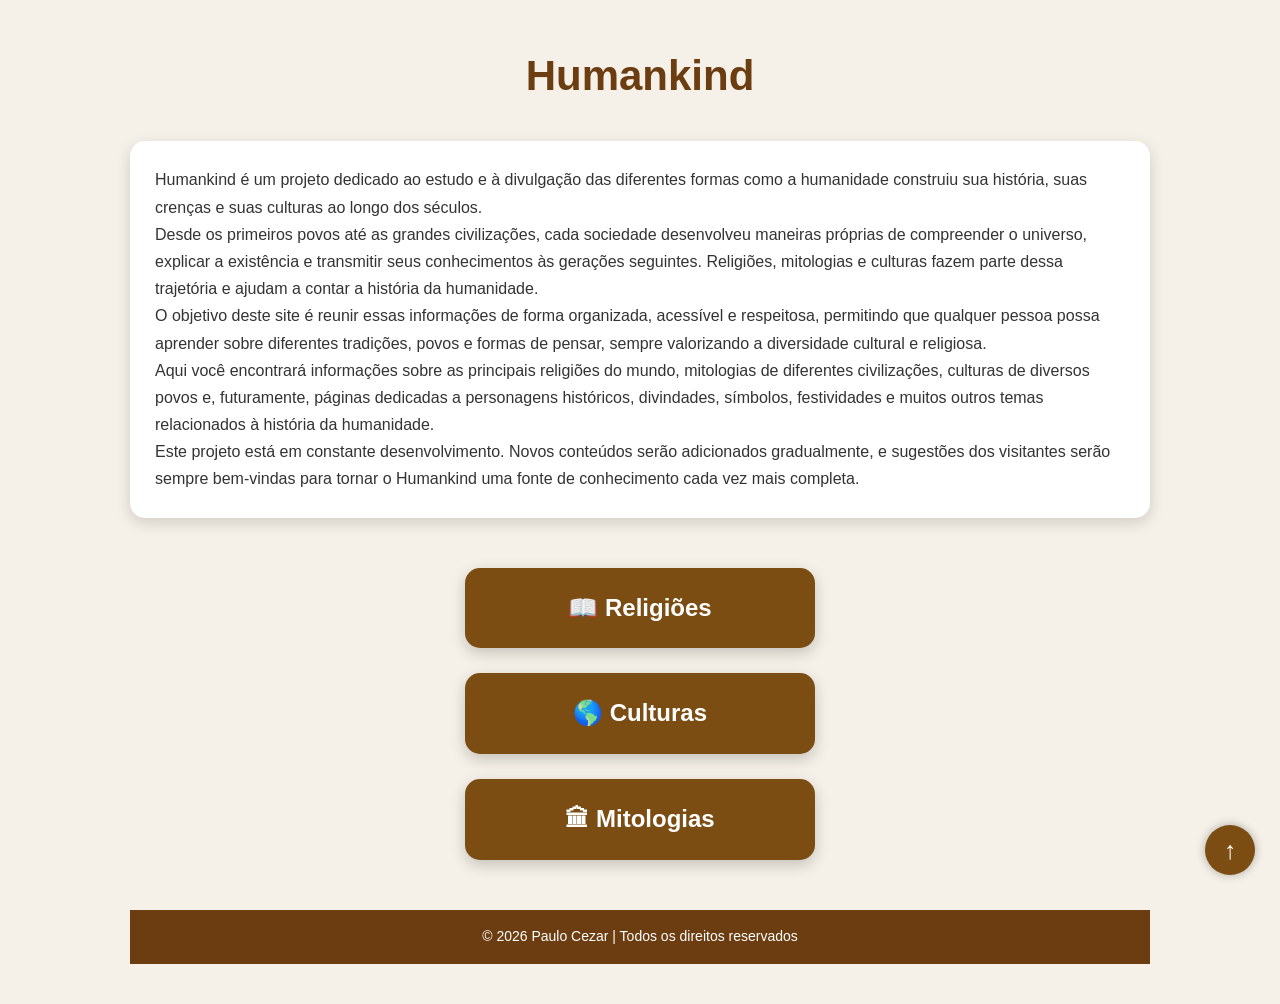
<file: index.html>
<!DOCTYPE html>
<html lang="pt-BR">

<head>
    <meta charset="UTF-8">
    <title>Humankind</title>
    <link rel="stylesheet" href="style.css">
    <meta name="viewport" content="width=device-width, initial-scale=1.0">
</head>

<body>

    <h1>Humankind</h1>

    <p class="introducao">
        Humankind é um projeto dedicado ao estudo e à divulgação das diferentes formas como a humanidade construiu sua história, suas crenças e suas culturas ao longo dos séculos.
        <br>
        Desde os primeiros povos até as grandes civilizações, cada sociedade desenvolveu maneiras próprias de compreender o universo, explicar a existência e transmitir seus conhecimentos às gerações seguintes. Religiões, mitologias e culturas fazem parte dessa trajetória e ajudam a contar a história da humanidade.
        <br>
        O objetivo deste site é reunir essas informações de forma organizada, acessível e respeitosa, permitindo que qualquer pessoa possa aprender sobre diferentes tradições, povos e formas de pensar, sempre valorizando a diversidade cultural e religiosa.
        <br>
        Aqui você encontrará informações sobre as principais religiões do mundo, mitologias de diferentes civilizações, culturas de diversos povos e, futuramente, páginas dedicadas a personagens históricos, divindades, símbolos, festividades e muitos outros temas relacionados à história da humanidade.
        <br>
        Este projeto está em constante desenvolvimento. Novos conteúdos serão adicionados gradualmente, e sugestões dos visitantes serão sempre bem-vindas para tornar o Humankind uma fonte de conhecimento cada vez mais completa.

    </p>

    <div class="botoes">

    <a href="religioes.html" class="botao">📖 Religiões</a>

    <a href="culturas.html" class="botao">🌎 Culturas</a>

    <a href="mitologias.html" class="botao">🏛 Mitologias</a>

    </div>

<a href="#" class="topo">↑</a>
<footer>
    <p>© 2026 Paulo Cezar | Todos os direitos reservados</p>
</footer>
</body>
</html>
</file>
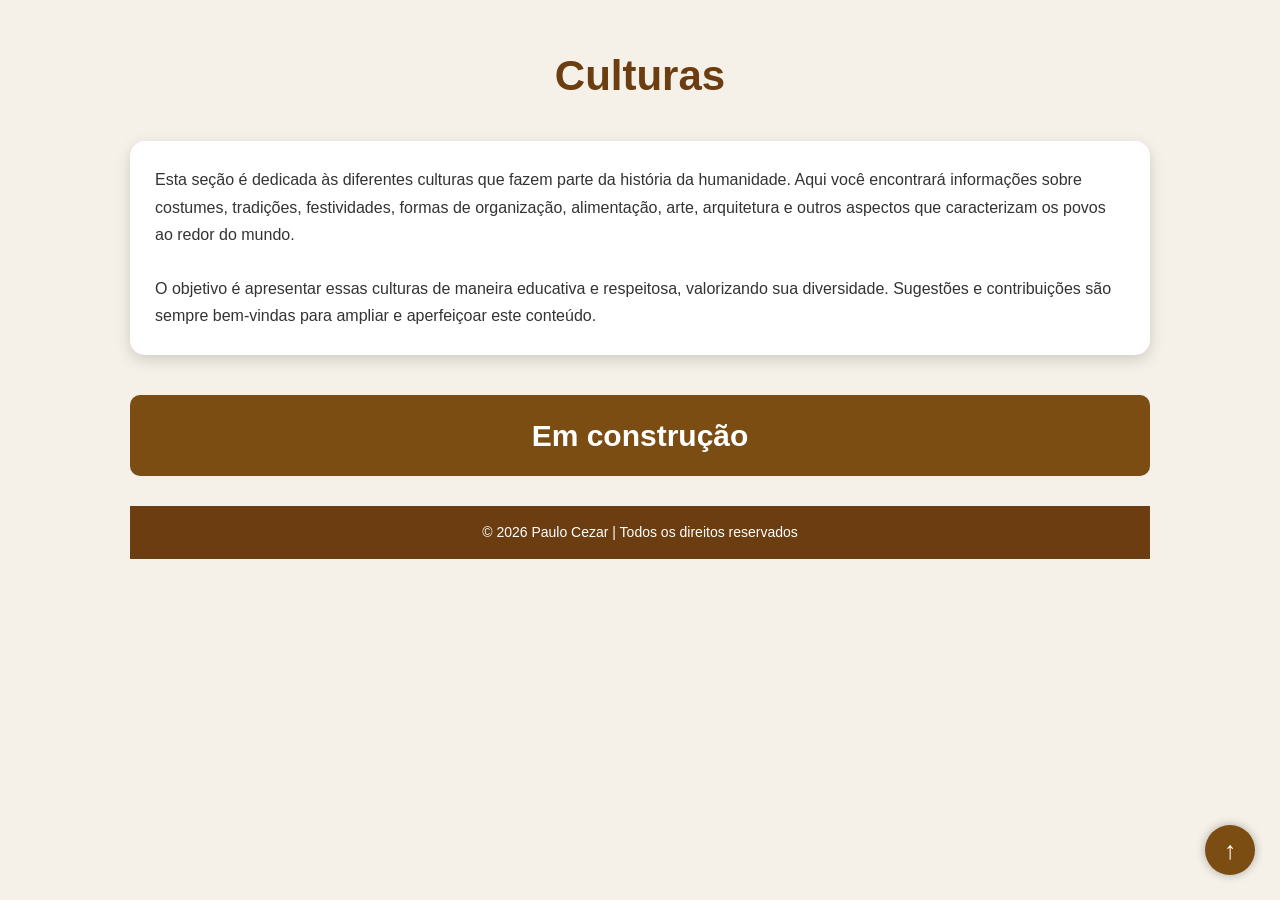
<file: culturas.html>
<!DOCTYPE html>
<html lang="pt-BR">

<head>
    <meta charset="UTF-8">
    <title>Humankind</title>
    <link rel="stylesheet" href="style.css">
    <meta name="viewport" content="width=device-width, initial-scale=1.0">
</head>

<body>

    <h1>Culturas</h1>

    <p class="introducao">
        Esta seção é dedicada às diferentes culturas que fazem parte da história da humanidade. Aqui você encontrará informações sobre costumes, tradições, festividades, formas de organização, alimentação, arte, arquitetura e outros aspectos que caracterizam os povos ao redor do mundo.
        <br><br>
        O objetivo é apresentar essas culturas de maneira educativa e respeitosa, valorizando sua diversidade. Sugestões e contribuições são sempre bem-vindas para ampliar e aperfeiçoar este conteúdo.
    </p>

<h2>Em construção</h2>
<a href="#" class="topo">↑</a>
<footer>
    <p>© 2026 Paulo Cezar | Todos os direitos reservados</p>
</footer>
</body>
</html>
</file>
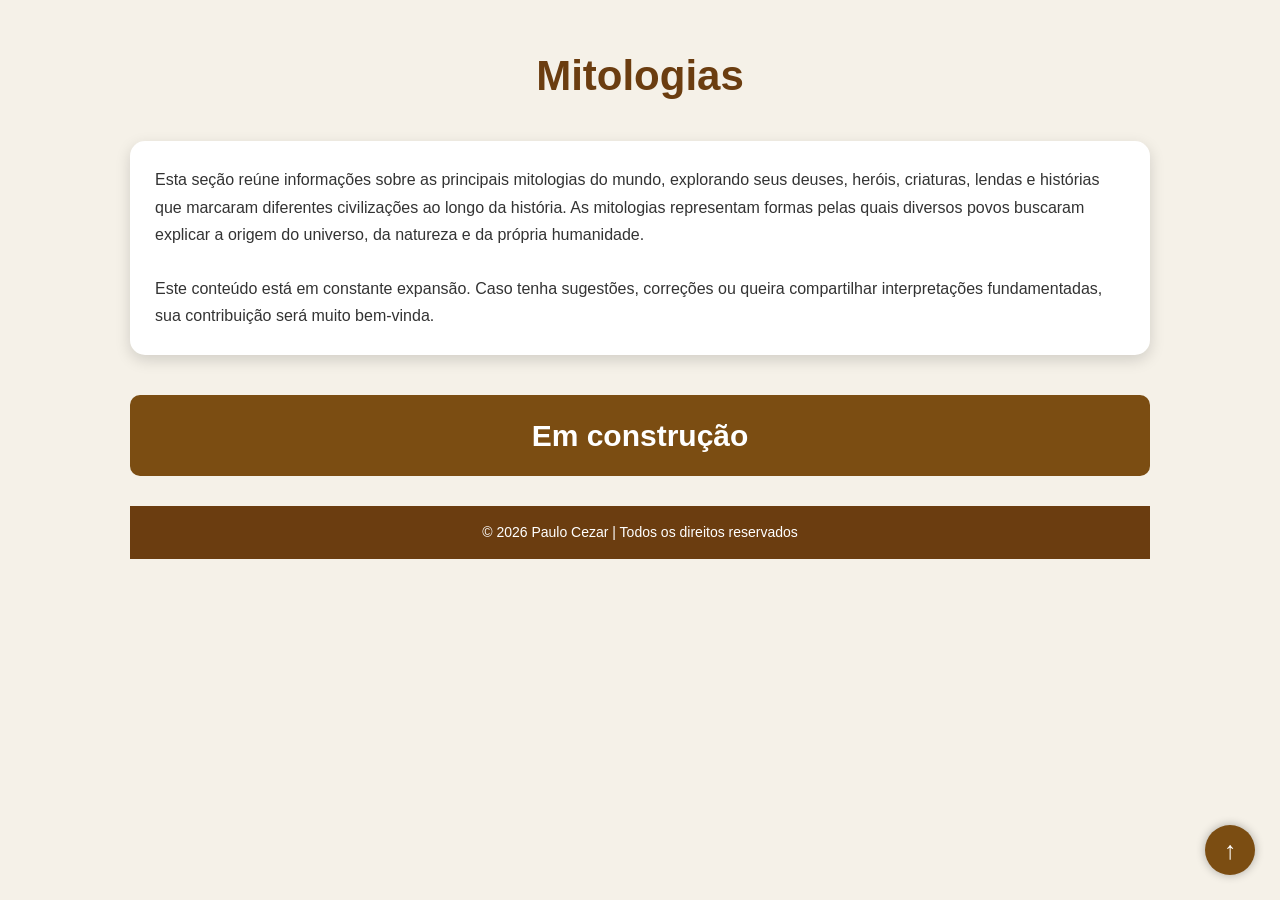
<file: mitologias.html>
<!DOCTYPE html>
<html lang="pt-BR">

<head>
    <meta charset="UTF-8">
    <title>Humankind</title>
    <link rel="stylesheet" href="style.css">
    <meta name="viewport" content="width=device-width, initial-scale=1.0">
</head>

<body>

    <h1>Mitologias</h1>

    <p class="introducao">
        Esta seção reúne informações sobre as principais mitologias do mundo, explorando seus deuses, heróis, criaturas, lendas e histórias que marcaram diferentes civilizações ao longo da história. As mitologias representam formas pelas quais diversos povos buscaram explicar a origem do universo, da natureza e da própria humanidade.
        <br><br>
        Este conteúdo está em constante expansão. Caso tenha sugestões, correções ou queira compartilhar interpretações fundamentadas, sua contribuição será muito bem-vinda.
    </p>
<h2>Em construção</h2>
<a href="#" class="topo">↑</a>
<footer>
    <p>© 2026 Paulo Cezar | Todos os direitos reservados</p>
</footer>
</body>
</html>
</file>
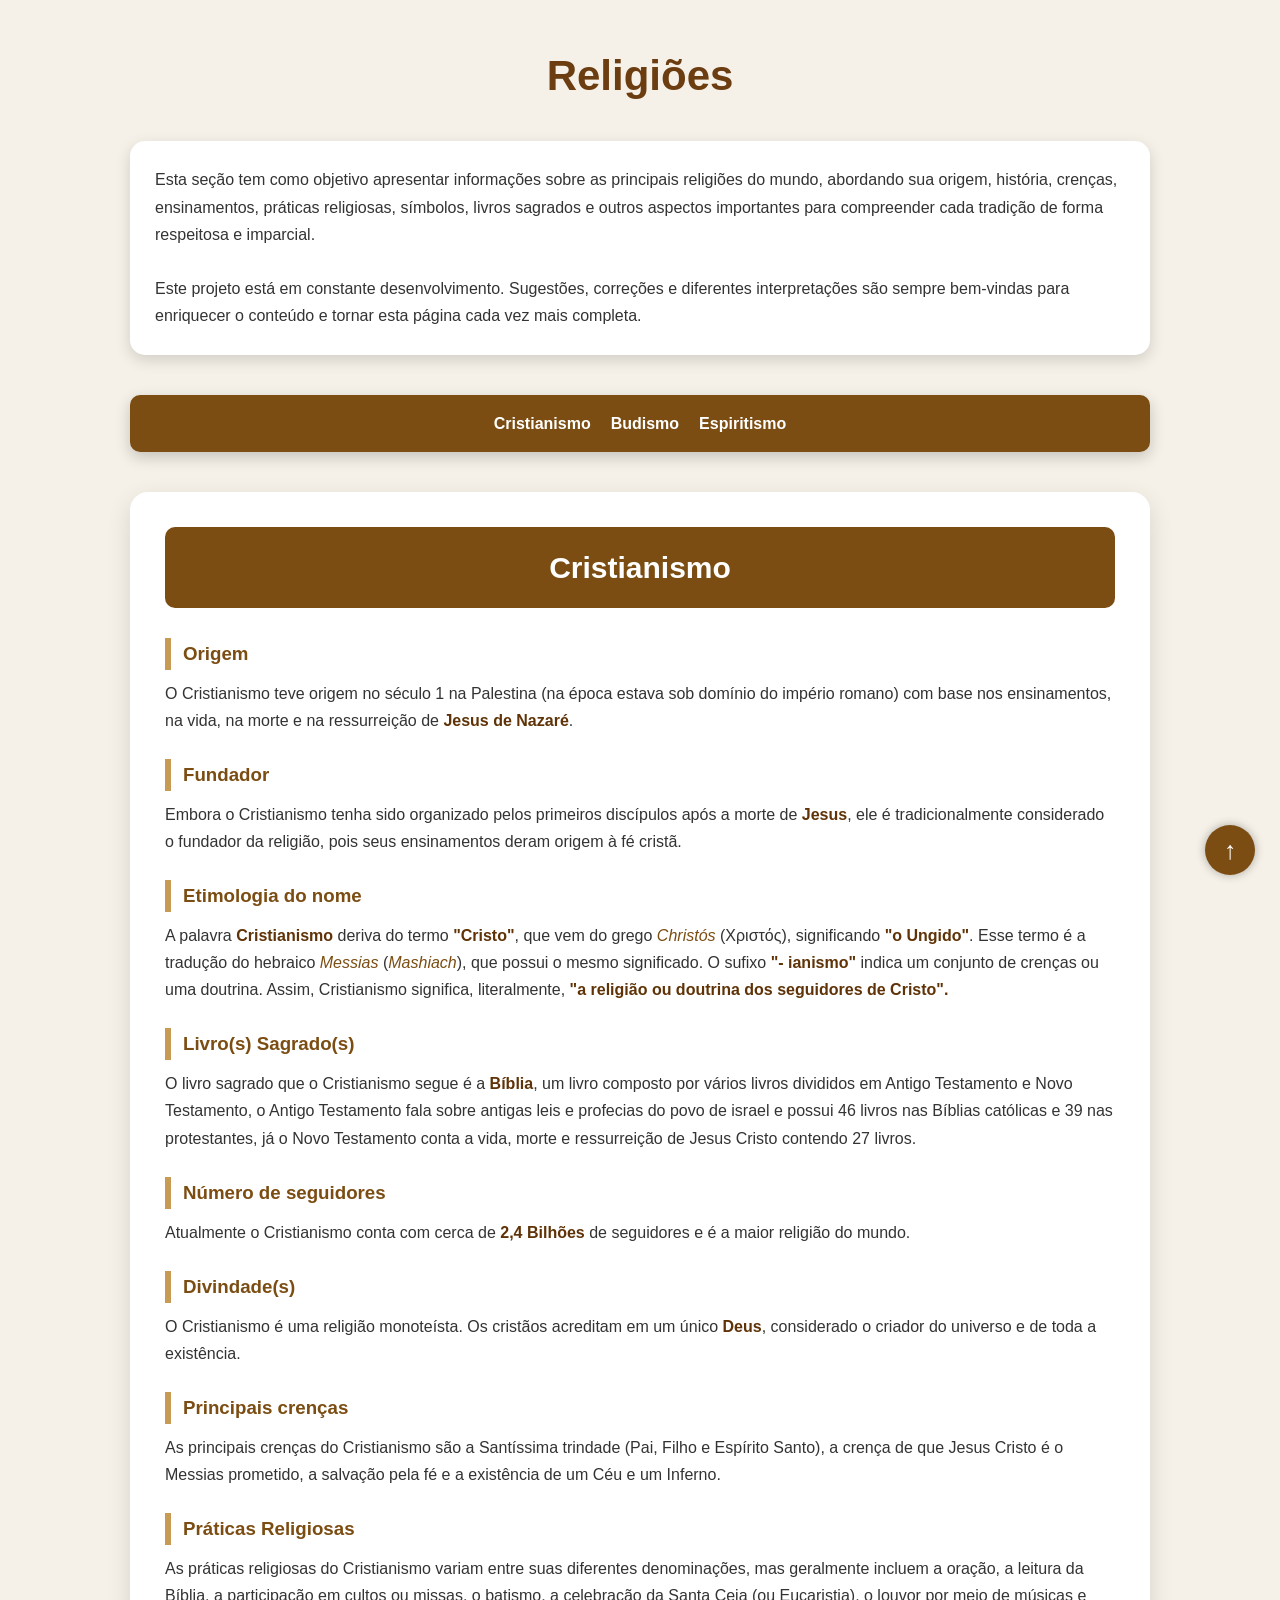
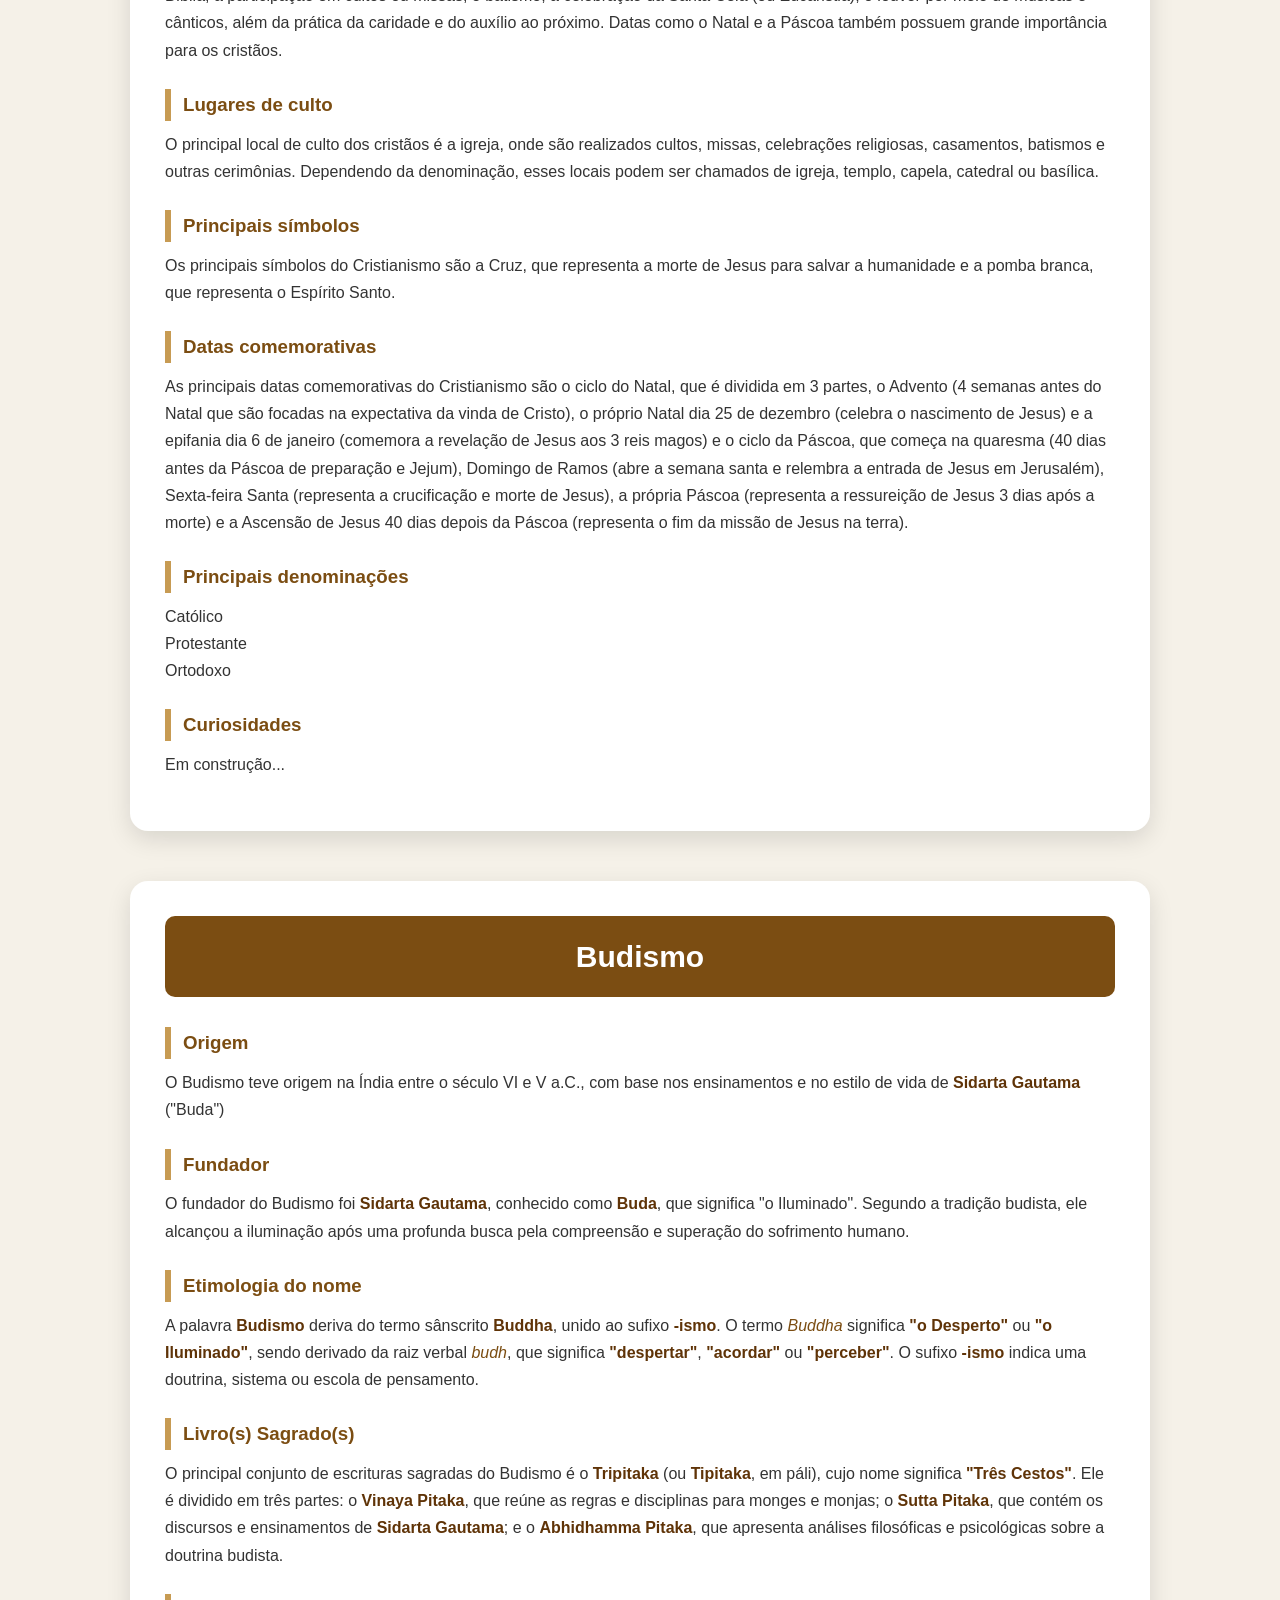
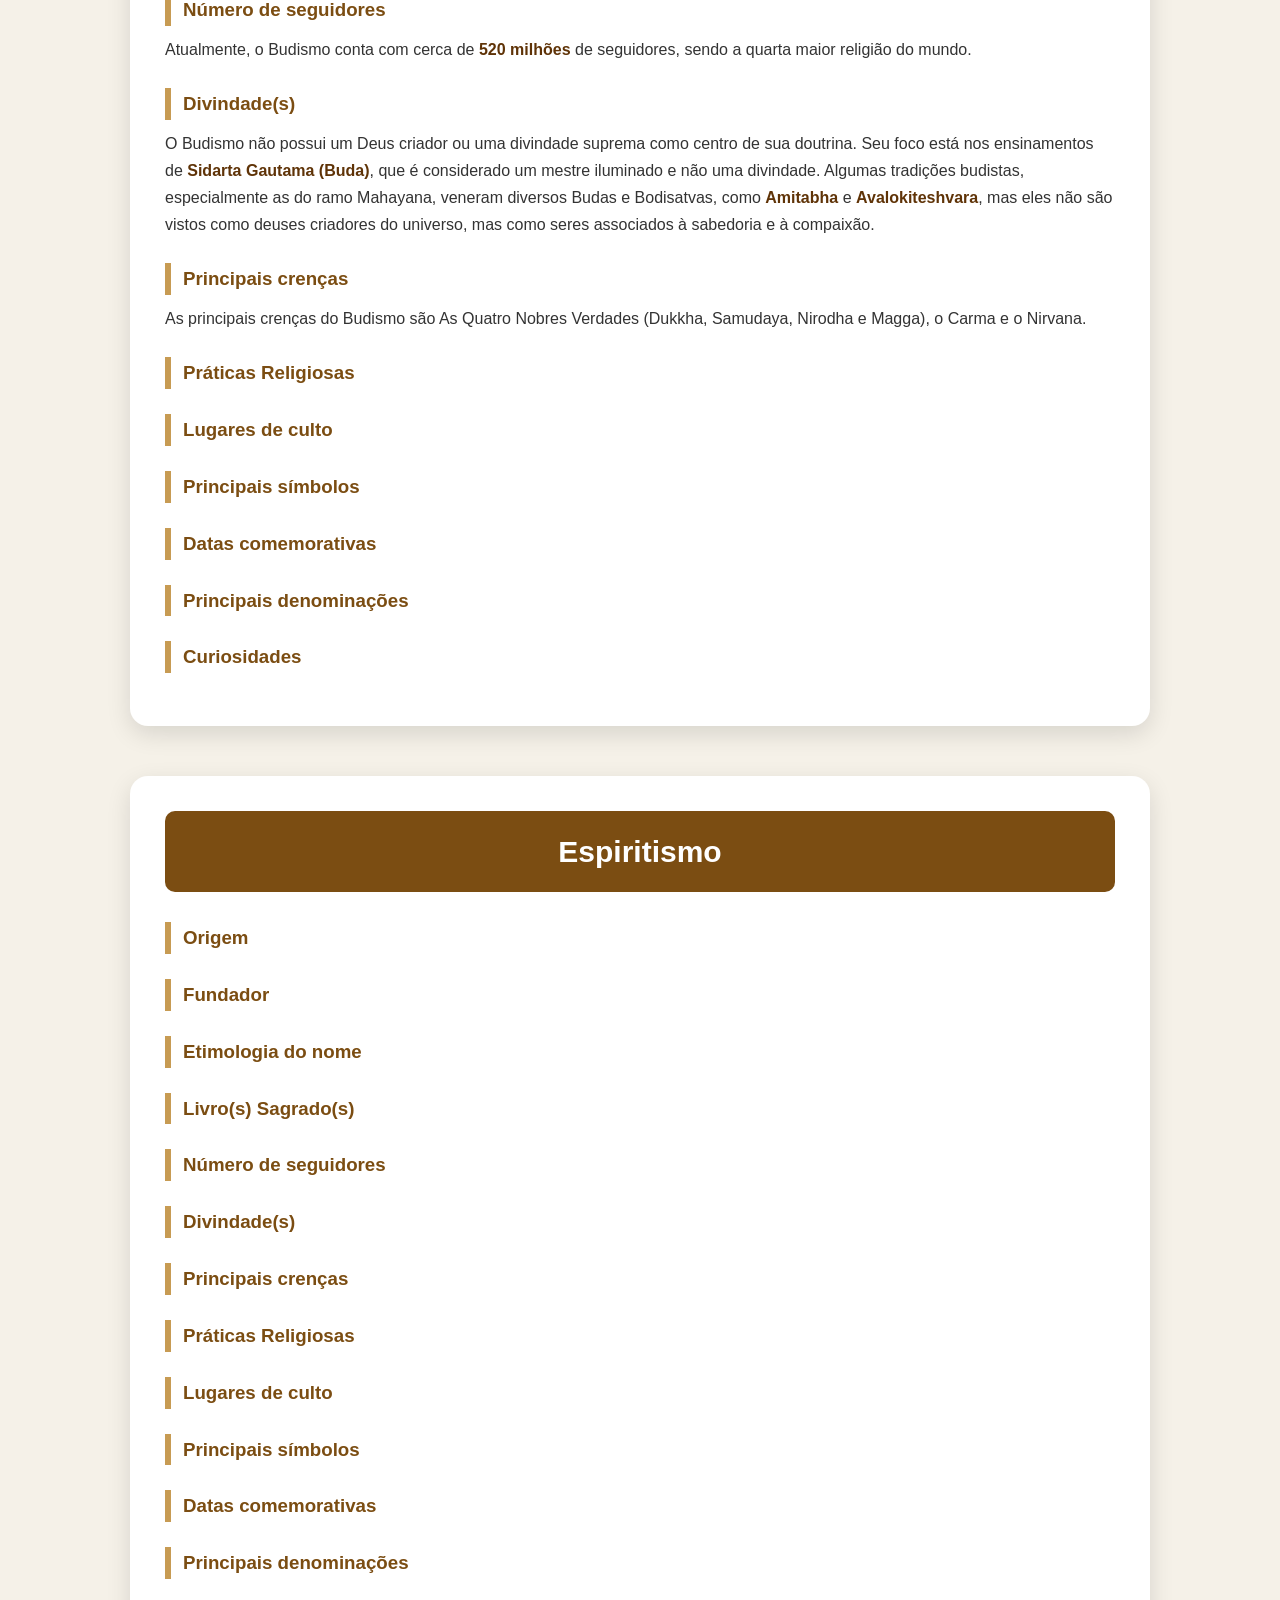
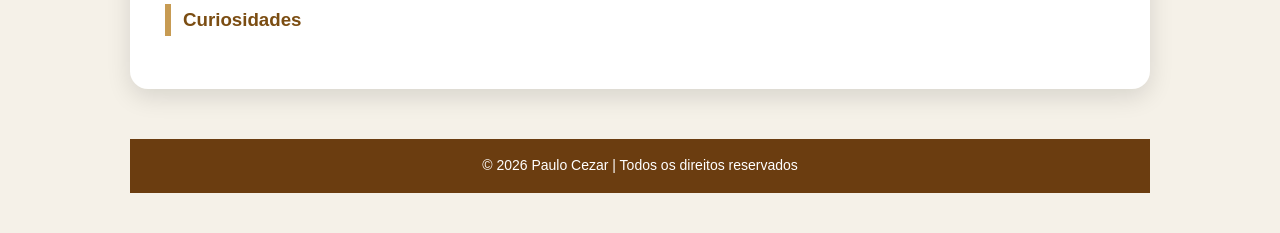
<file: religioes.html>
<!DOCTYPE html>
<html lang="pt-BR">

<head>
    <meta charset="UTF-8">
    <title>Humankind</title>
    <link rel="stylesheet" href="style.css">
    <meta name="viewport" content="width=device-width, initial-scale=1.0">
</head>

<body>

    <h1>Religiões</h1>

    <p class="introducao">
        Esta seção tem como objetivo apresentar informações sobre as principais religiões do mundo, abordando sua origem, história, crenças, ensinamentos, práticas religiosas, símbolos, livros sagrados e outros aspectos importantes para compreender cada tradição de forma respeitosa e imparcial.
        <br><br>
        Este projeto está em constante desenvolvimento. Sugestões, correções e diferentes interpretações são sempre bem-vindas para enriquecer o conteúdo e tornar esta página cada vez mais completa.
    </p>

<nav>
    <a href="#cristianismo">Cristianismo</a>
    <a href="#budismo">Budismo</a>
    <a href="#espiritismo">Espiritismo</a>
    </nav>

    <div class="religiao" id="cristianismo">

        <h2>Cristianismo</h2>

        <h3>Origem</h3>
        <p>O Cristianismo teve origem no século 1 na Palestina (na época estava sob domínio do império romano) com base nos ensinamentos, na vida, na morte e na ressurreição de <strong>Jesus de Nazaré</strong>.</p>

        <h3>Fundador</h3>
        <p>Embora o Cristianismo tenha sido organizado pelos primeiros discípulos após a morte de <strong>Jesus</strong>, ele é tradicionalmente considerado o fundador da religião, pois seus ensinamentos deram origem à fé cristã.</p>

        <h3>Etimologia do nome</h3>
        <p>A palavra <strong>Cristianismo</strong> deriva do termo <strong>"Cristo"</strong>, que vem do grego <em>Christós</em> (Χριστός), significando <strong>"o Ungido"</strong>. Esse termo é a tradução do hebraico <em>Messias</em> (<em>Mashiach</em>), que possui o mesmo significado. O sufixo <strong>"-      ianismo"</strong> indica um conjunto de crenças ou uma doutrina. Assim, Cristianismo significa, literalmente, <strong>"a religião ou doutrina dos seguidores de Cristo".</strong>
        </p>

        <h3>Livro(s) Sagrado(s)</h3>
        <p>O livro sagrado que o Cristianismo segue é a <strong>Bíblia</strong>, um livro composto por vários livros divididos em Antigo Testamento e Novo Testamento, o Antigo Testamento fala sobre antigas leis e profecias do povo de israel e possui 46 livros nas Bíblias católicas e 39 nas protestantes, já o Novo Testamento conta a vida, morte e ressurreição de Jesus Cristo contendo 27 livros.</p>

        <h3>Número de seguidores</h3>
        <p>Atualmente o Cristianismo conta com cerca de <strong>2,4 Bilhões</strong> de seguidores e é a maior religião do mundo.</p>

        <h3>Divindade(s)</h3>
        <p>O Cristianismo é uma religião monoteísta. Os cristãos acreditam em um único <strong>Deus</strong>, considerado o criador do universo e de toda a existência.</p>

        <h3>Principais crenças</h3>
        <p>As principais crenças do Cristianismo são a Santíssima trindade (Pai, Filho e Espírito Santo), a crença de que Jesus Cristo é o Messias prometido, a salvação pela fé e a existência de um Céu e um Inferno.</p>

        <h3>Práticas Religiosas</h3>
        <p>As práticas religiosas do Cristianismo variam entre suas diferentes denominações, mas geralmente incluem a oração, a leitura da Bíblia, a participação em cultos ou missas, o batismo, a celebração da Santa Ceia (ou Eucaristia), o louvor por meio de músicas e cânticos, além da prática da caridade e do auxílio ao próximo. Datas como o Natal e a Páscoa também possuem grande importância para os cristãos.</p>

        <h3>Lugares de culto</h3>
        <p>O principal local de culto dos cristãos é a igreja, onde são realizados cultos, missas, celebrações religiosas, casamentos, batismos e outras cerimônias. Dependendo da denominação, esses locais podem ser chamados de igreja, templo, capela, catedral ou basílica.</p>

        <h3>Principais símbolos</h3>
        <p>Os principais símbolos do Cristianismo são a Cruz, que representa a morte de Jesus para salvar a humanidade e a pomba branca, que representa o Espírito Santo.</p>

        <h3>Datas comemorativas</h3>
        <p> As principais datas comemorativas do Cristianismo são o ciclo do Natal, que é dividida em 3 partes, o Advento (4 semanas antes do Natal que são focadas na expectativa da vinda de Cristo), o próprio Natal dia 25 de dezembro (celebra o nascimento de Jesus) e a epifania dia 6 de janeiro (comemora a revelação de Jesus aos 3 reis magos) e o ciclo da Páscoa, que começa na quaresma (40 dias antes da Páscoa de preparação e Jejum), Domingo de Ramos (abre a semana santa e relembra a entrada de Jesus em Jerusalém), Sexta-feira Santa (representa a crucificação e morte de Jesus), a própria Páscoa (representa a ressureição de Jesus 3 dias após a morte) e a Ascensão de Jesus 40 dias depois da Páscoa (representa o fim da missão de Jesus na terra).</p>

        <h3>Principais denominações</h3>
        <p>
            Católico<br>
            Protestante<br>
            Ortodoxo
        </p>

        <h3>Curiosidades</h3>
        <p>Em construção...</p>

    </div>

    <div class="religiao" id="budismo">

        <h2>Budismo</h2>

        <h3>Origem</h3>
        <p>O Budismo teve origem na Índia entre o século VI e V a.C., com base nos ensinamentos e no estilo de vida de <strong>Sidarta Gautama</strong> ("Buda")</p>

        <h3>Fundador</h3>
        <p>O fundador do Budismo foi <strong>Sidarta Gautama</strong>, conhecido como <strong>Buda</strong>, que significa "o Iluminado". Segundo a tradição budista, ele alcançou a iluminação após uma profunda busca pela compreensão e superação do sofrimento humano.</p>

        <h3>Etimologia do nome</h3>
        <p>A palavra <strong>Budismo</strong> deriva do termo sânscrito <strong>Buddha</strong>, unido ao sufixo <strong>-ismo</strong>. O termo <em>Buddha</em> significa <strong>"o Desperto"</strong> ou <strong>"o Iluminado"</strong>, sendo derivado da raiz verbal <em>budh</em>, que significa <strong>"despertar"</strong>, <strong>"acordar"</strong> ou <strong>"perceber"</strong>. O sufixo <strong>-ismo</strong> indica uma doutrina, sistema ou escola de pensamento.</p>

        <h3>Livro(s) Sagrado(s)</h3>
        <p>O principal conjunto de escrituras sagradas do Budismo é o <strong>Tripitaka</strong> (ou <strong>Tipitaka</strong>, em páli), cujo nome significa <strong>"Três Cestos"</strong>. Ele é dividido em três partes: o <strong>Vinaya Pitaka</strong>, que reúne as regras e disciplinas para monges e monjas; o <strong>Sutta Pitaka</strong>, que contém os discursos e ensinamentos de <strong>Sidarta Gautama</strong>; e o <strong>Abhidhamma Pitaka</strong>, que apresenta análises filosóficas e psicológicas sobre a doutrina budista.</p>

        <h3>Número de seguidores</h3>
        <p>Atualmente, o Budismo conta com cerca de <strong>520 milhões</strong> de seguidores, sendo a quarta maior religião do mundo.</p>

        <h3>Divindade(s)</h3>
        <p>O Budismo não possui um Deus criador ou uma divindade suprema como centro de sua doutrina. Seu foco está nos ensinamentos de <strong>Sidarta Gautama (Buda)</strong>, que é considerado um mestre iluminado e não uma divindade. Algumas tradições budistas, especialmente as do ramo Mahayana, veneram diversos Budas e Bodisatvas, como <strong>Amitabha</strong> e <strong>Avalokiteshvara</strong>, mas eles não são vistos como deuses criadores do universo, mas como seres associados à sabedoria e à compaixão.</p>

        <h3>Principais crenças</h3>
        <p>As principais crenças do Budismo são As Quatro Nobres Verdades (Dukkha, Samudaya, Nirodha e Magga), o Carma e o Nirvana.</p>

        <h3>Práticas Religiosas</h3>
        <p></p>

        <h3>Lugares de culto</h3>
        <p></p>

        <h3>Principais símbolos</h3>
        <p></p>

        <h3>Datas comemorativas</h3>
        <p></p>

        <h3>Principais denominações</h3>
        <p></p>

        <h3>Curiosidades</h3>
        <p></p>

    </div>

    <div class="religiao" id="espiritismo">

        <h2>Espiritismo</h2>

        <h3>Origem</h3>
        <p></p>

        <h3>Fundador</h3>
        <p></p>

        <h3>Etimologia do nome</h3>
        <p></p>

        <h3>Livro(s) Sagrado(s)</h3>
        <p></p>

        <h3>Número de seguidores</h3>
        <p></p>

        <h3>Divindade(s)</h3>
        <p></p>

        <h3>Principais crenças</h3>
        <p></p>

        <h3>Práticas Religiosas</h3>
        <p></p>

        <h3>Lugares de culto</h3>
        <p></p>

        <h3>Principais símbolos</h3>
        <p></p>

        <h3>Datas comemorativas</h3>
        <p></p>

        <h3>Principais denominações</h3>
        <p></p>

        <h3>Curiosidades</h3>
        <p></p>

    </div>
<a href="#" class="topo">↑</a>
<footer>
    <p>© 2026 Paulo Cezar | Todos os direitos reservados</p>
</footer>
</body>
</html>
</file>
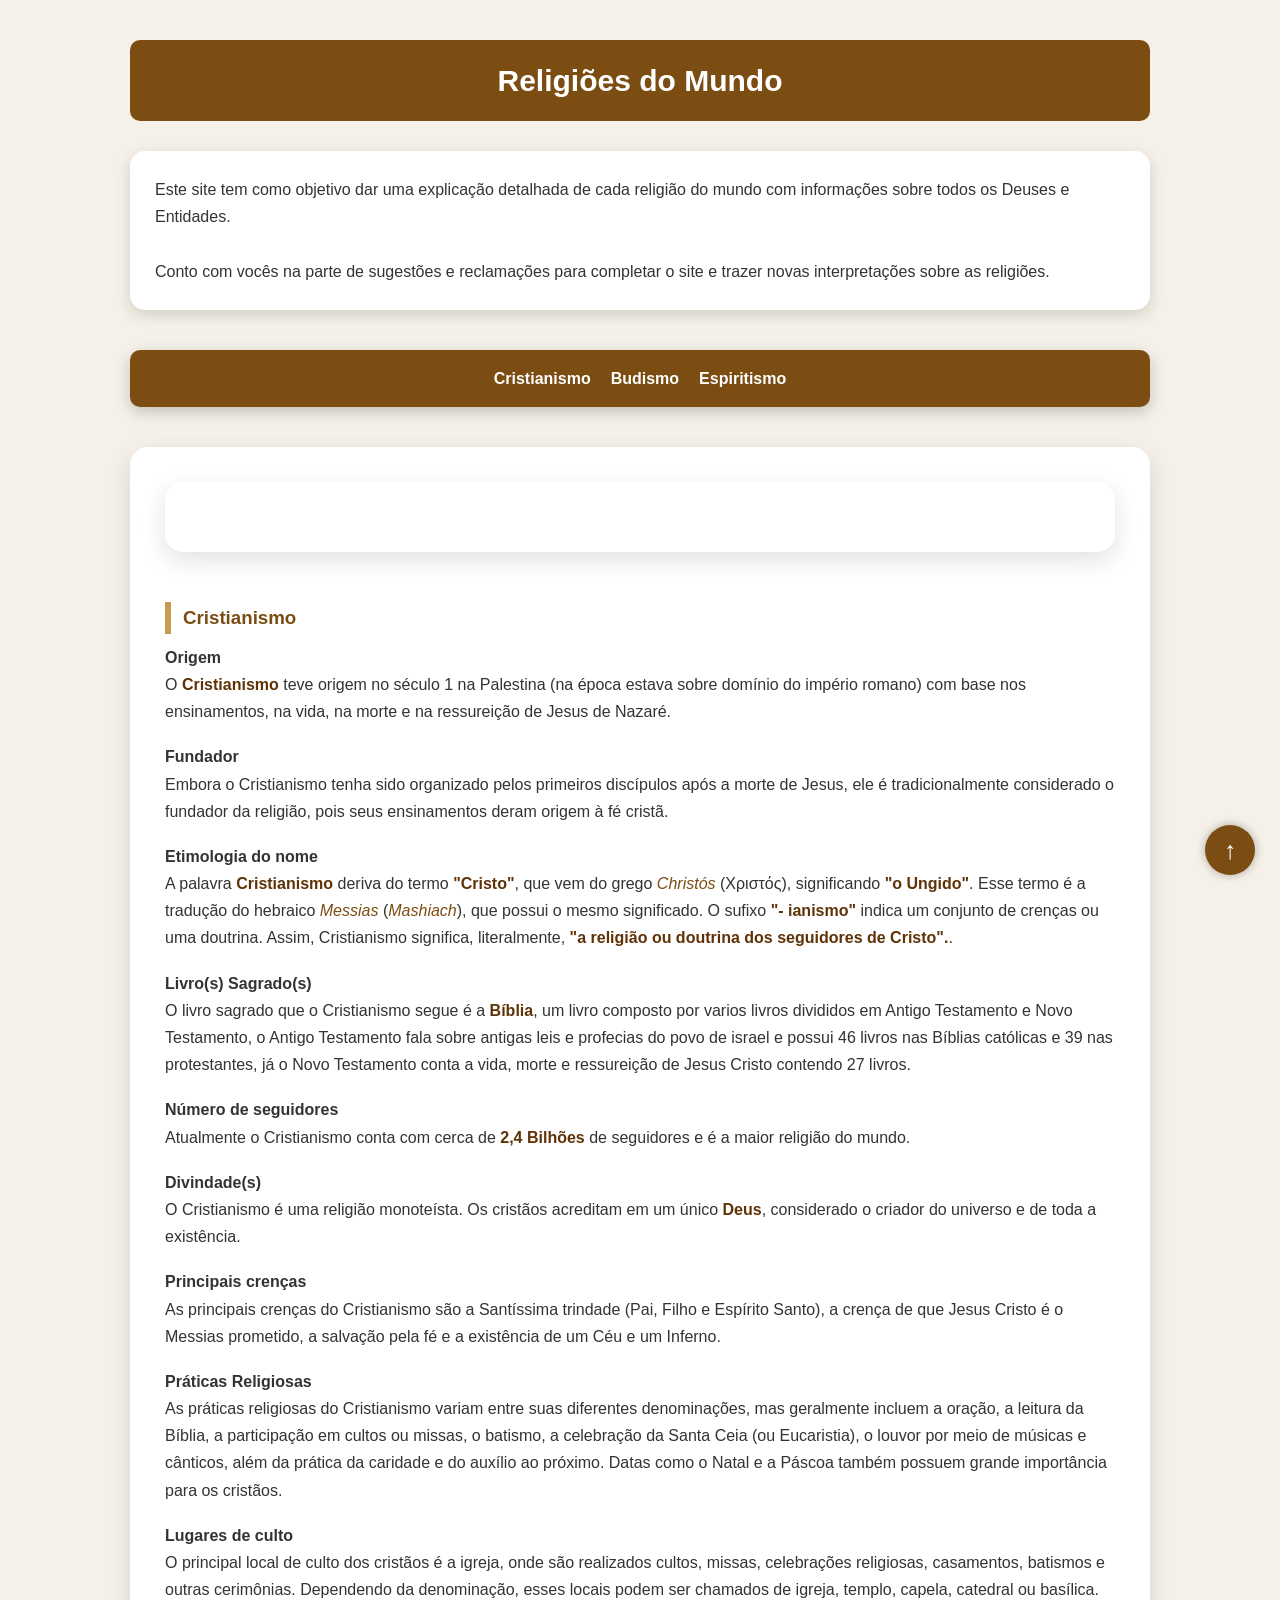
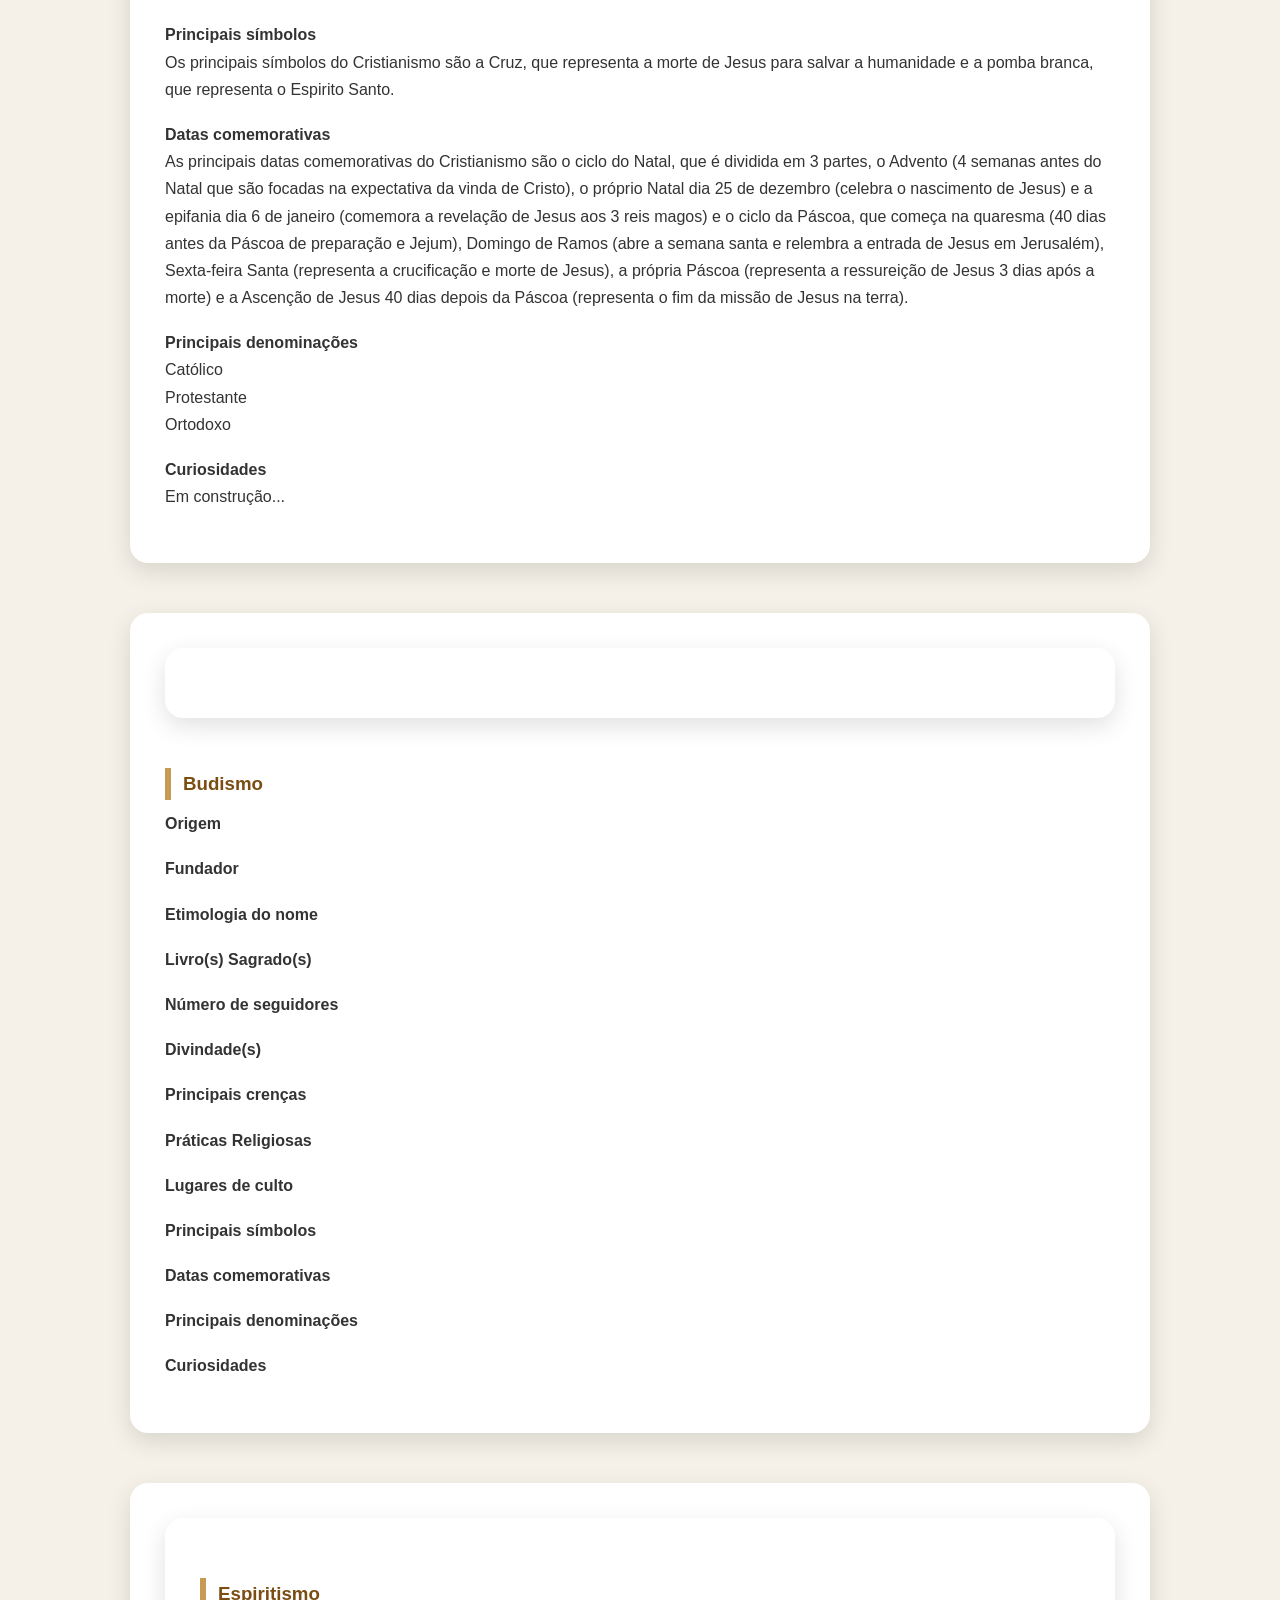
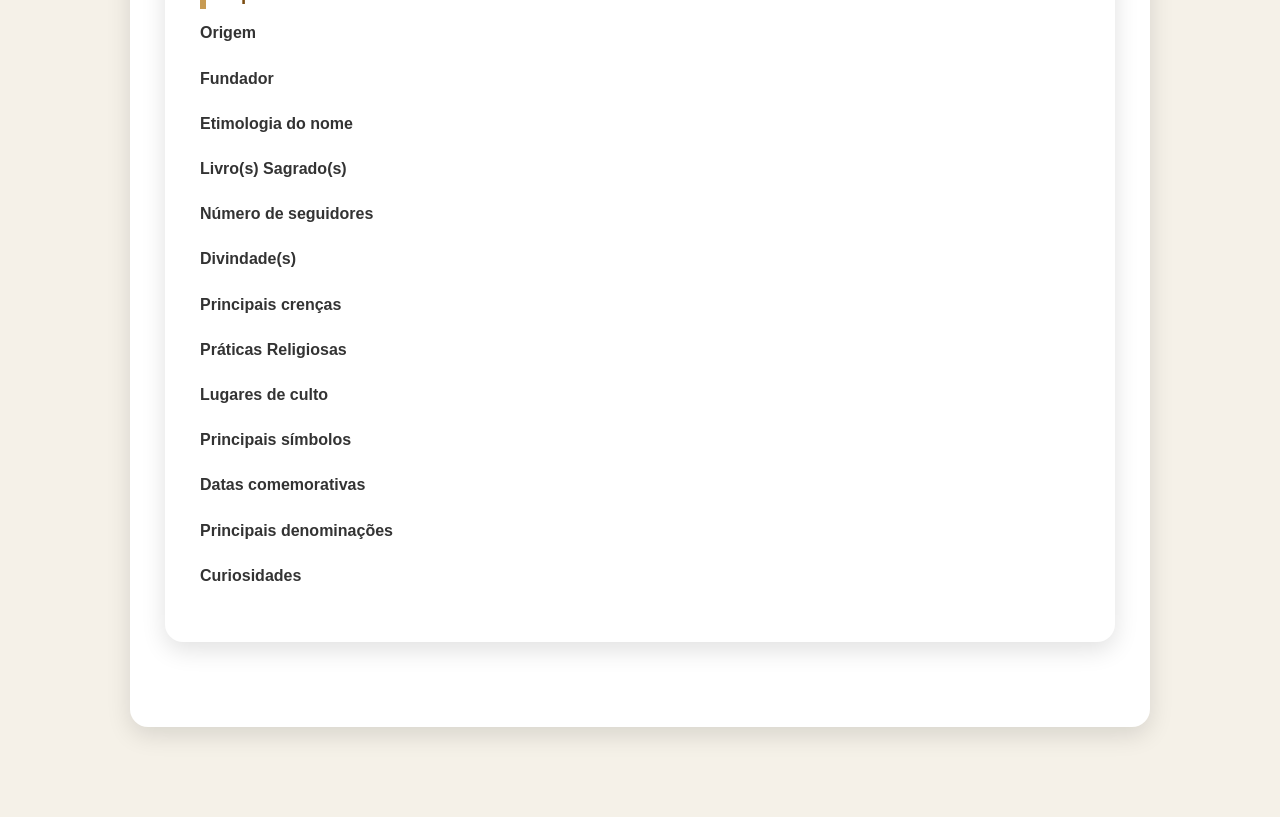
<file: Religiões.html>
<!DOCTYPE html>
<html lang="pt-BR">

<head>
    <meta charset="UTF-8">
    <title>Religiões</title>
    <link rel="stylesheet" href="style.css">
</head>

<body>

    <h2>Religiões do Mundo</h2>

    <p class="introducao">
        Este site tem como objetivo dar uma explicação detalhada de cada religião do mundo com informações sobre todos
        os Deuses e Entidades.
        <br><br>
        Conto com vocês na parte de sugestões e reclamações para completar o site e trazer novas interpretações sobre
        as religiões.
    </p>

    <nav>
    <a href="#cristianismo">Cristianismo</a>
    <a href="#budismo">Budismo</a>
    <a href="#espiritismo">Espiritismo</a>
    </nav>

    <div class="religiao">
        <div class="religiao" id="cristianismo"></div>

        <h3>Cristianismo</h3>

        <h4>Origem</h4>
        <p>O <strong>Cristianismo</strong> teve origem no século 1 na Palestina (na época estava sobre domínio do império romano) com base nos ensinamentos, na vida, na morte e na ressureição de Jesus de Nazaré.</p>

        <h4>Fundador</h4>
        <p>Embora o Cristianismo tenha sido organizado pelos primeiros discípulos após a morte de Jesus, ele é tradicionalmente considerado o fundador da religião, pois seus ensinamentos deram origem à fé cristã.</p>

        <h4>Etimologia do nome</h4>
        <p>A palavra <strong>Cristianismo</strong> deriva do termo <strong>"Cristo"</strong>, que vem do grego <em>Christós</em> (Χριστός), significando <strong>"o                      Ungido"</strong>. Esse termo é a tradução do hebraico <em>Messias</em> (<em>Mashiach</em>), que possui o mesmo significado. O sufixo <strong>"-      ianismo"</strong> indica um conjunto de crenças ou uma doutrina. Assim, Cristianismo significa, literalmente, <strong>"a religião ou doutrina dos seguidores de Cristo".</strong>.
        </p>

        <h4>Livro(s) Sagrado(s)</h4>
        <p>O livro sagrado que o Cristianismo segue é a <strong>Bíblia</strong>, um livro composto por varios livros divididos em Antigo Testamento e Novo Testamento, o Antigo Testamento fala sobre antigas leis e profecias do povo de israel e possui 46 livros nas Bíblias católicas e 39 nas protestantes, já o Novo Testamento conta a vida, morte e ressureição de Jesus Cristo contendo 27 livros.</p>

        <h4>Número de seguidores</h4>
        <p>Atualmente o Cristianismo conta com cerca de <strong>2,4 Bilhões</strong> de seguidores e é a maior religião do mundo.</p>

        <h4>Divindade(s)</h4>
        <p>O Cristianismo é uma religião monoteísta. Os cristãos acreditam em um único <strong>Deus</strong>, considerado o criador do universo e de toda a existência.</p>

        <h4>Principais crenças</h4>
        <p>As principais crenças do Cristianismo são a Santíssima trindade (Pai, Filho e Espírito Santo), a crença de que Jesus Cristo é o Messias prometido, a salvação pela fé e a existência de um Céu e um Inferno.</p>

        <h4>Práticas Religiosas</h4>
        <p>As práticas religiosas do Cristianismo variam entre suas diferentes denominações, mas geralmente incluem a oração, a leitura da Bíblia, a participação em cultos ou missas, o batismo, a celebração da Santa Ceia (ou Eucaristia), o louvor por meio de músicas e cânticos, além da prática da caridade e do auxílio ao próximo. Datas como o Natal e a Páscoa também possuem grande importância para os cristãos.</p>

        <h4>Lugares de culto</h4>
        <p>O principal local de culto dos cristãos é a igreja, onde são realizados cultos, missas, celebrações religiosas, casamentos, batismos e outras cerimônias. Dependendo da denominação, esses locais podem ser chamados de igreja, templo, capela, catedral ou basílica.</p>

        <h4>Principais símbolos</h4>
        <p>Os principais símbolos do Cristianismo são a Cruz, que representa a morte de Jesus para salvar a humanidade e a pomba branca, que representa o Espirito Santo.</p>

        <h4>Datas comemorativas</h4>
        <p> As principais datas comemorativas do Cristianismo são o ciclo do Natal, que é dividida em 3 partes, o Advento (4 semanas antes do Natal que são focadas na expectativa da vinda de Cristo), o próprio Natal dia 25 de dezembro (celebra o nascimento de Jesus) e a epifania dia 6 de janeiro (comemora a revelação de Jesus aos 3 reis magos) e o ciclo da Páscoa, que começa na quaresma (40 dias antes da Páscoa de preparação e Jejum), Domingo de Ramos (abre a semana santa e relembra a entrada de Jesus em Jerusalém), Sexta-feira Santa (representa a crucificação e morte de Jesus), a própria Páscoa (representa a ressureição de Jesus 3 dias após a morte) e a Ascenção de Jesus 40 dias depois da Páscoa (representa o fim da missão de Jesus na terra).</p>

        <h4>Principais denominações</h4>
        <p>
            Católico<br>
            Protestante<br>
            Ortodoxo
        </p>

        <h4>Curiosidades</h4>
        <p>Em construção...</p>
        </div>

    </div>

    <div class="religiao">
        <div class="religiao" id="budismo"></div>

        <h3>Budismo</h3>

        <h4>Origem</h4>
        <p></p>

        <h4>Fundador</h4>
        <p></p>

        <h4>Etimologia do nome</h4>
        <p></p>

        <h4>Livro(s) Sagrado(s)</h4>
        <p></p>

        <h4>Número de seguidores</h4>
        <p></p>

        <h4>Divindade(s)</h4>
        <p></p>

        <h4>Principais crenças</h4>
        <p></p>

        <h4>Práticas Religiosas</h4>
        <p></p>

        <h4>Lugares de culto</h4>
        <p></p>

        <h4>Principais símbolos</h4>
        <p></p>

        <h4>Datas comemorativas</h4>
        <p></p>

        <h4>Principais denominações</h4>
        <p></p>

        <h4>Curiosidades</h4>
        <p></p>
        </div>

    </div>

    <div class="religiao">
        <div class="religiao" id="espiritismo">

        <h3>Espiritismo</h3>

        <h4>Origem</h4>
        <p></p>

        <h4>Fundador</h4>
        <p></p>

        <h4>Etimologia do nome</h4>
        <p></p>

        <h4>Livro(s) Sagrado(s)</h4>
        <p></p>

        <h4>Número de seguidores</h4>
        <p></p>

        <h4>Divindade(s)</h4>
        <p></p>

        <h4>Principais crenças</h4>
        <p></p>

        <h4>Práticas Religiosas</h4>
        <p></p>

        <h4>Lugares de culto</h4>
        <p></p>

        <h4>Principais símbolos</h4>
        <p></p>

        <h4>Datas comemorativas</h4>
        <p></p>

        <h4>Principais denominações</h4>
        <p></p>

        <h4>Curiosidades</h4>
        <p></p>
        </div>

    </div>
<a href="#" class="topo">↑</a>

</body>
</html>
</file>
<file: style.css>
html{
    scroll-behavior:smooth;
}

*{
    margin:0;
    padding:0;
    box-sizing:border-box;
}

body{
    background:#f5f1e8;
    font-family:Arial, Helvetica, sans-serif;
    color:#333;
    line-height:1.7;
    max-width:1100px;
    margin:auto;
    padding:40px;
}

h1{
    text-align:center;
    font-size:42px;
    color:#6b3d10;
    margin-bottom:30px;
}

.introducao{
    background:white;
    padding:25px;
    border-radius:15px;
    box-shadow:0 5px 15px rgba(0,0,0,.15);
    margin-bottom:40px;
}

/* Caixa de cada religião */
.religiao{
    background:white;
    margin-bottom:50px;
    padding:35px;
    border-radius:18px;
    box-shadow:0 8px 25px rgba(0,0,0,.12);
    transition:0.3s;
}

/* Efeito ao passar o mouse */
.religiao:hover{
    transform:translateY(-5px);
    box-shadow:0 15px 35px rgba(0,0,0,.20);
}

h2{
    text-align:center;
    background:#7b4d12;
    color:white;
    padding:15px;
    border-radius:10px;
    margin-bottom:30px;
    font-size:30px;
}

h3{
    color:#7b4d12;
    border-left:6px solid #c79b53;
    padding-left:12px;
    margin-top:25px;
    margin-bottom:10px;
}

p{
    margin-bottom:18px;
}

strong{
    color:#5f3307;
}

em{
    color:#7b4d12;
}

::-webkit-scrollbar{
    width:12px;
}

::-webkit-scrollbar-track{
    background:#efe7d6;
}

::-webkit-scrollbar-thumb{
    background:#8b5a2b;
    border-radius:10px;
}

::-webkit-scrollbar-thumb:hover{
    background:#6b3d10;
}

nav{
    position:sticky;
    top:0;

    display:flex;
    justify-content:center;
    gap:20px;

    background:#7b4d12;
    padding:15px;

    border-radius:10px;
    margin-bottom:40px;

    box-shadow:0 5px 15px rgba(0,0,0,.2);

    z-index:1000;
}

nav a{
    color:white;
    text-decoration:none;
    font-weight:bold;
    transition:.3s;
}

nav a:hover{
    color:#ffd56b;
}

.topo{
    position:fixed;

    right:25px;
    bottom:25px;

    width:50px;
    height:50px;

    background:#7b4d12;
    color:white;

    border-radius:50%;

    text-align:center;
    line-height:50px;

    text-decoration:none;

    font-size:25px;

    box-shadow:0 0 10px rgba(0,0,0,.3);
}

.topo:hover{
    background:#a66d2a;
}

footer {
    background-color: #6b3d10;
    color: white;
    text-align: center;
    padding: 15px;
    margin-top: 30px;
}

footer p {
    margin: 0;
    font-size: 14px;
}

@media (max-width:600px){

    body{
        padding:15px;
    }

    h1{
        font-size:30px;
    }

    h3{
        font-size:24px;
    }

    .religiao{
        padding:20px;
    }

    nav{
        flex-wrap:wrap;
        justify-content:center;
        gap:15px;
    }

    nav a{
        font-size:15px;
    }

}

@media(max-width:600px){

    .topo{
        right:15px;
        bottom:15px;
        width:45px;
        height:45px;
        line-height:45px;
    }

}

.botoes{
    display: flex;
    flex-direction: column;
    align-items: center;
    gap: 25px;
    margin: 50px 0;
}

.botao{
    display: block;

    background: #7b4d12;
    color: white;
    text-decoration: none;

    width: 350px;
    padding: 20px;

    margin: 0 auto;

    text-align: center;

    font-size: 24px;
    font-weight: bold;

    border-radius: 15px;

    box-shadow: 0 5px 15px rgba(0,0,0,.2);

    transition: .3s;
}

.botao:hover{
    background: #a66d2a;
    transform: translateY(-5px);
    box-shadow: 0 10px 20px rgba(0,0,0,.3);
}

@media(max-width:600px){

    .botao{
        width: 100%;
        max-width: 320px;
        font-size: 20px;
    }

}
</file>
